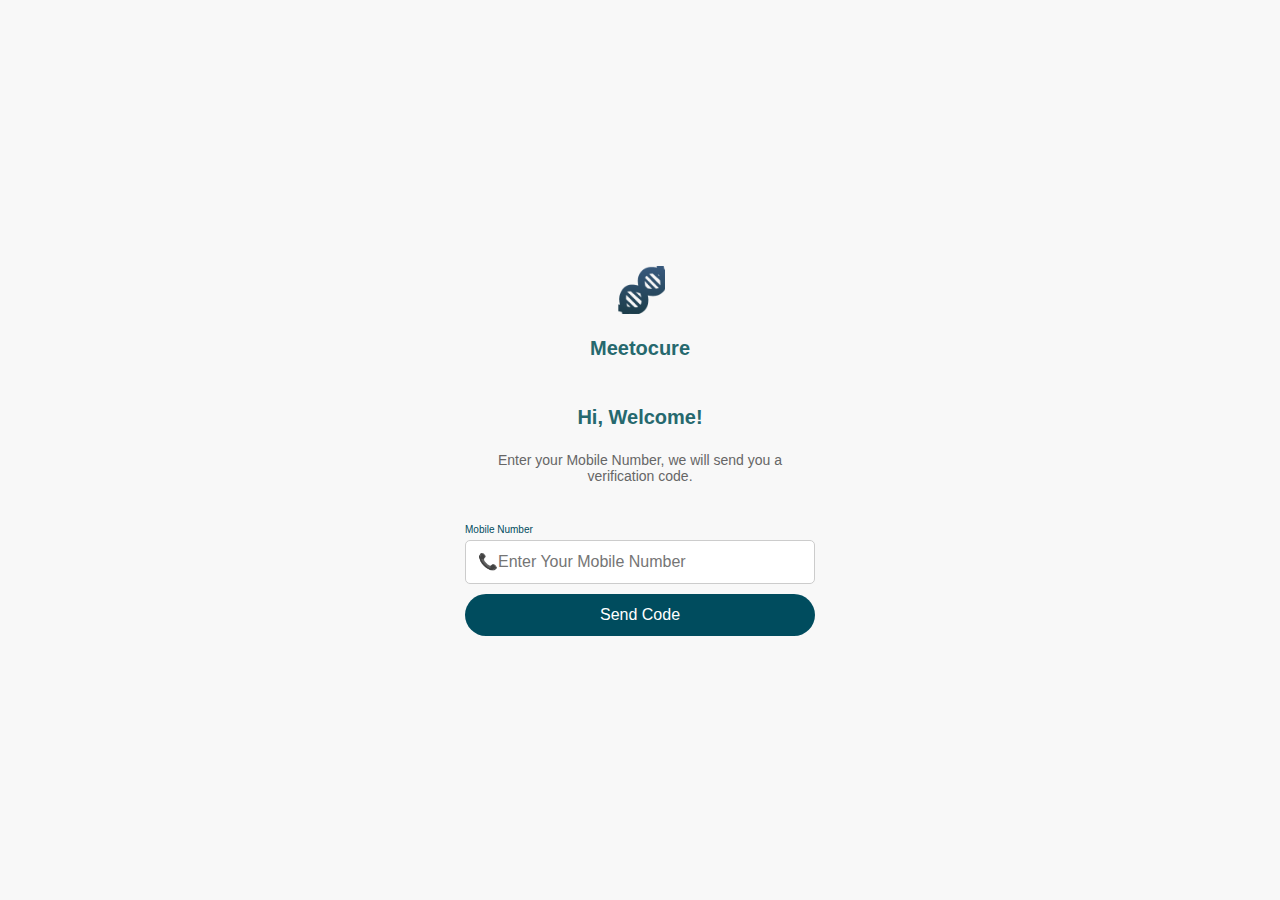
<file: mobilenumber.html>
<!DOCTYPE html>
<html lang="en">
<head>
    <meta charset="UTF-8">
    <meta name="viewport" content="width=device-width, initial-scale=1.0">
    <title>Meetocure - Login</title>
    <link rel="stylesheet" href="mobilenumber.CSS">
</head>
<body>

    <div class="header">
        <center><h1 class="logo">🧬</h1><br></center>
        <h4 style="color: #26696e;">Meetocure</h4><br><br>
        <h1 style="color: #26696e;">Hi, Welcome! </h1>
        <br>
        <p>Enter your Mobile Number, we will send you a<br> verification code.</p>
    </div>

    <h3>Mobile Number</h3>
    <div class="input-container">
        <input type="tel" id="mobile" placeholder="📞Enter Your Mobile Number">
    </div>

    <button onclick="sendCode()">Send Code</button>

    <script src="mobilenumber.JS"></script>
</body>
</html>
</file>
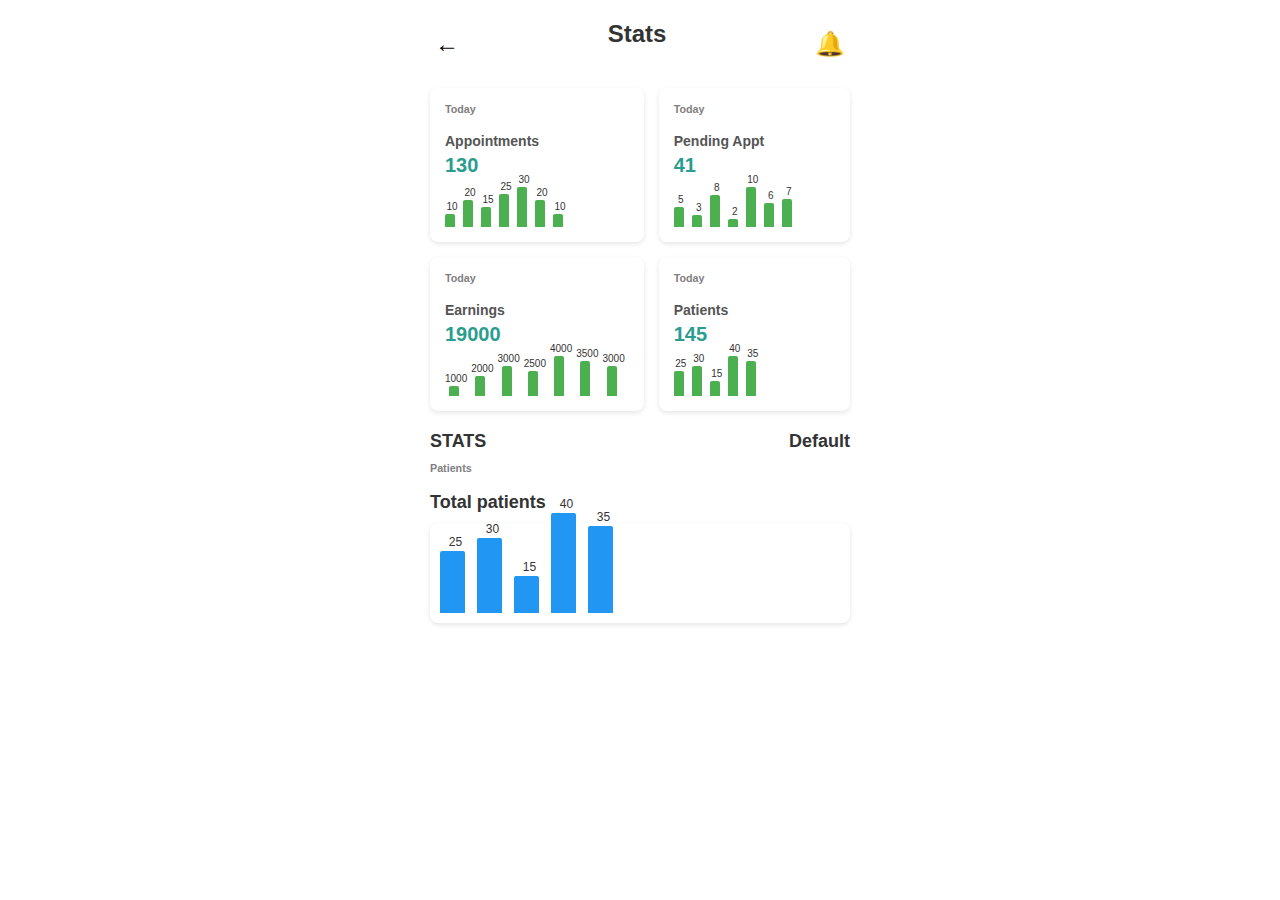
<file: stats.html>
<!DOCTYPE html>
<html lang="en">

  <meta charset="UTF-8" />
 
  <meta name="viewport" content="width=device-width, initial-scale=1.0" />
  <title>Stats Page</title>
<script src="stats.js"></script>
<link rel="stylesheet" href="stats.css">
</head>
<body>

  <div class="container">
 
    <div class="top-nav">

      <a href="home.html">
        <button class="text-gray-500 text-xl btn">&larr;</button>
    </a>
<h1>Stats</h1>

    <a href="notification.html">
      <button id="notifBtn">&#128276;</button>
    </a>
    </div>

   
    <div class="quick-stats">
      <div class="stat-card">
        <h6 style="color: gray;">Today</h6><br>
        <h2>Appointments</h2>
        <div class="count" id="appointmentsCount">0</div>
        <div class="bar-chart" id="appointmentsChart"></div>
      </div>
      <div class="stat-card">
        <h6 style="color: gray;">Today</h6><br>
        <h2>Pending Appt</h2>
        <div class="count" id="pendingCount">0</div>
        <div class="bar-chart" id="pendingChart"></div>
      </div>
      <div class="stat-card">
        <h6 style="color: gray;">Today</h6><br>
        <h2>Earnings</h2>
        <div class="count" id="earningsCount">0</div>
        <div class="bar-chart" id="earningsChart"></div>
      </div>
      <div class="stat-card">
        <h6 style="color: gray;">Today</h6><br>
        <h2>Patients</h2>
        <div class="count" id="patientsCount">0</div>
        <div class="bar-chart" id="patientsChart"></div>
      </div>
    </div>

  
    <div class="stats-section">
      <div style="display: flex; justify-content: space-between; align-items: center;">
        <h2 id="ii">STATS</h2>
        <h2 id="ii">Default</h2>
      </div>
      <h6 style="color: gray;">Patients</h6><br>
      <h2>Total patients</h2>
      <div class="main-chart" id="patientsMainChart"></div>
    </div>
  </div>

  
</body>
</html>
</file>
<file: mobilenumber.CSS>
* {
    margin: 0;
    padding: 0;
    box-sizing: border-box;
    font-family: Arial, sans-serif;
}

body {
    display: flex;
    flex-direction: column;
    align-items: center;
    justify-content: center;
    height: 100vh;
    background: #f8f8f8;
    padding: 20px;
}

.header {
    text-align: center;
    margin-bottom: 20px;
    font-size: 20px;
}

.logo {
    width: 50px;
    height: 50px;
}

h2 {
    color: #004c5e;
}

h1 {
    font-size: 20px;
    color: #395A7F;
}

h3 {
    color: #004c5e;
    margin-bottom: 5px;
    font-size: 10px;
    text-align: left;
    width: 100%;
    max-width: 350px;
    font-weight: normal;
}

p {
    font-size: 14px;
    color: #666;
    text-align: center;
    margin-bottom: 20px;
}

.input-container {
    width: 100%;
    max-width: 350px;
    position: relative;
}

input {
    width: 100%;
    padding: 12px;
    border: 1px solid #ccc;
    border-radius: 5px;
    font-size: 16px;
}

button {
    background: #004c5e;
    color: white;
    border: none;
    padding: 12px;
    width: 100%;
    max-width: 350px;
    border-radius: 25px;
    font-size: 16px;
    cursor: pointer;
    margin-top: 10px;
}

button:hover {
    background: #003545;
}

.logo {
    font-size: 60px;
    color: rgb(16, 145, 149);
    font-size: 45px;
    background: linear-gradient(to bottom, #395A7F, #1C3D4A);
    -webkit-background-clip: text;
    color: transparent;
}
</file>
<file: stats.css>
* {
      margin: 0;
      padding: 0;
      box-sizing: border-box;
      font-family: Arial, sans-serif;


    }
    body {
      background-color:white;
      padding: 20px;
      color: #333;
    }
    .container {
      max-width: 420px; 
      margin: 0 auto;
    }
    h1 {
      margin-bottom: 20px;
      text-align: center;
      font-size: 24px;
      color: #333;
    }
    

    .top-nav {
      display: flex;
      justify-content: space-between;
      align-items: center;
      margin-bottom: 20px;
    }
    .top-nav button {
      background: none;
      border: none;
      cursor: pointer;
      font-size: 24px;
      padding: 5px;
    }


    .quick-stats {
      display: grid;
      grid-template-columns: 1fr 1fr;
      gap: 15px;
      margin-bottom: 20px;
    }
    .stat-card {
      background-color: #ffffff;
      border-radius: 8px;
      padding: 15px;
      box-shadow: 0 2px 5px rgba(0, 0, 0, 0.1);
    }
    .stat-card h2 {
      font-size: 14px;
      margin-bottom: 5px;
      color: #555;
    }
    .count {
      font-size: 20px;
      font-weight: bold;
      margin-bottom: 10px;
      color: #2a9d8f; 
    }


    .bar-chart {
      display: flex;
      align-items: flex-end;
      height: 40px; 
    }
    .bar {
      width: 6px;
      margin-right: 4px;
      background-color: #2a9d8f;
      border-radius: 2px 2px 0 0;
      transition: height 0.3s ease;
    }

    .stats-section {
      margin-bottom: 20px;
    }
    .stats-section h2 {
      font-size: 18px;
      margin-bottom: 10px;
      color: #333;
    }
    .main-chart {
      display: flex;
      align-items: flex-end;
      height: 100px;
      background-color: #fff;
      padding: 10px;
      border-radius: 8px;
      box-shadow: 0 2px 5px rgba(0, 0, 0, 0.1);
    }
    .main-chart .bar {
      width: 15px;
      margin-right: 6px;
      background-color: #2a9d8f;
    }

    
    @media (max-width: 360px) {
      .quick-stats {
        grid-template-columns: 1fr; 
      }
    }
    .notification-icon {
        font-size: 25px;
        cursor: pointer;
    }
</file>
